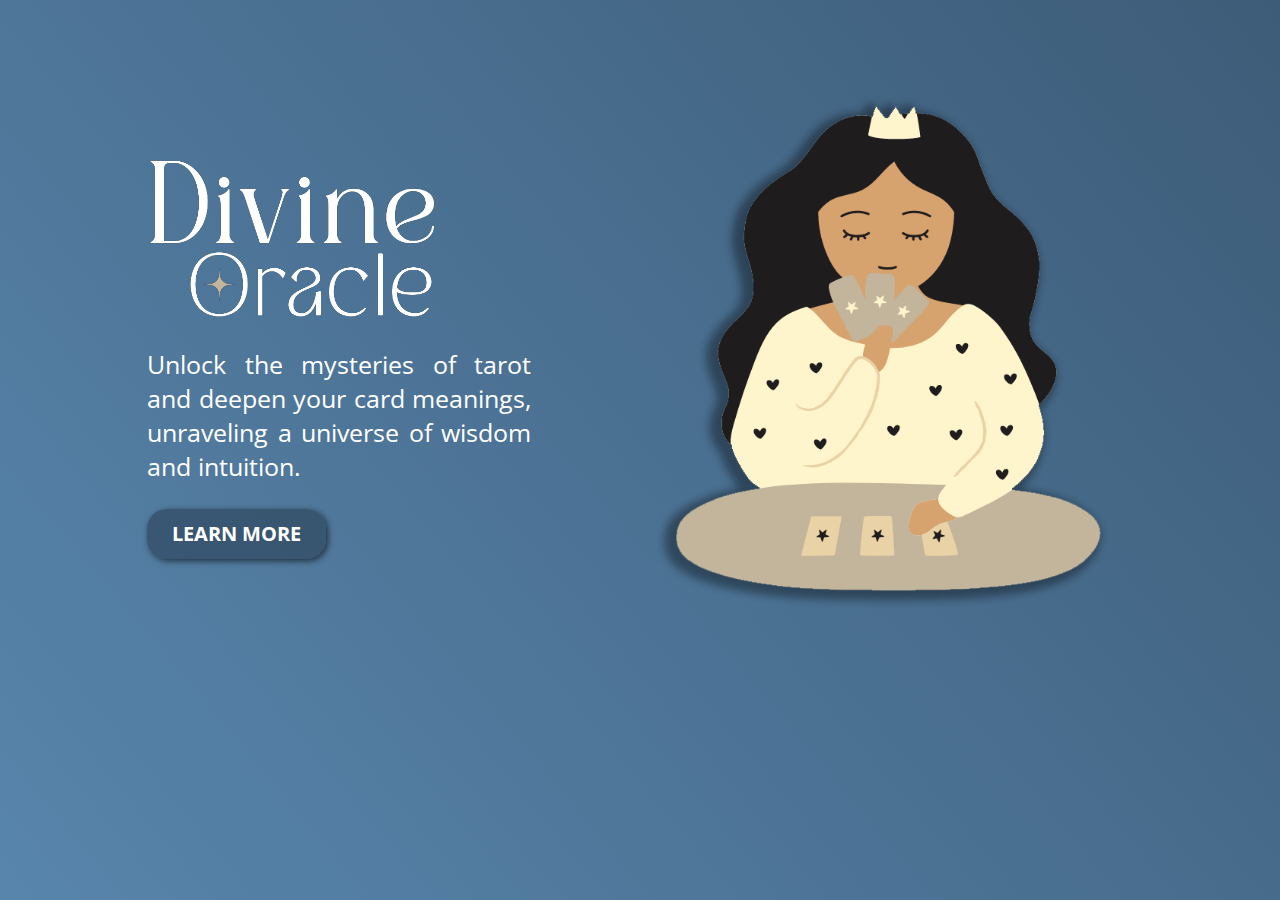
<file: index.html>
<!DOCTYPE html>
<html lang="en">
<head>
    <meta charset="UTF-8">
    <meta name="viewport" content="width=device-width, initial-scale=1.0">
    <title>Divine Oracle</title>
    <link rel="icon" href="./assets/icon-do.png" type="image/png" />
    <link rel="stylesheet" href="index.css" />
    <link href="https://fonts.googleapis.com/css2?family=Open+Sans:wght@300&display=swap" rel="stylesheet"/>
    
</head>
<body>
   <main>
    <section class="section-title">
        <img src="./assets/divine.png" alt="Divine Oracle" class="logo">
        <p>Unlock the mysteries of tarot and deepen  your card  meanings, unraveling a universe of wisdom and intuition. </p>
        <div class="button"><a href="cards.html"><button> LEARN MORE</button></a></div>
    </section>
    <figure>
        <img src="./assets/about.png" alt="Image splash screen"  class="girl">
    </figure>
   </main> 
</body>
</html>
</file>
<file: index.css>
* {
 margin: 0;
 padding: 0;   
}

body{
  background: linear-gradient(50deg, #5885AC, #3D5C78);
  background-color: #759abc;
  background-size: cover;
  background-repeat: no-repeat;
  background-position: center center;
  background-attachment: fixed;
}

main{
  display: flex;
  flex-direction: row;
  justify-content: center;
  align-items: center;
  margin-top: 5vw;

}

.section-title{
  margin-right: 3vw;
  width: 30vw;
}

.logo{
  width: 24vw;
  /* margin-left: 90px; */
}

p{
  font-size: 25px;
  color: white;
  text-align: justify;
  font-family: "Open sans";
  white-space: pre-line;
  margin-bottom: 2vw;
}

button{
  width: 14vw;
  height: 50px;
  font-size: 20px;
  border: none;
  outline: none;
  border-radius: 20px;
  color: white;
  background:rgba(51, 78, 103, 0.8);
  font-family: "Open sans";
  box-shadow: 2px 2px 6px rgba(0, 0, 0, 0.6);
  cursor: pointer;
  font-weight: bold;
}

.girl{
  width: 40vw;
  margin-left: 4vw;
  margin-top: 20px;

}
    
::-webkit-scrollbar {
  width: 1px;
}

@media screen and (max-width: 766px) {
  .girl{
    width: 70vw;
    margin: 0;
  }

  main{
    flex-direction: column-reverse;
    margin-top: 30px;
  }

  .section-title{
    margin-top: 0vw;
    display: flex;
    flex-direction: column;
    align-items: center;
  }

  .logo{
    width: 60vw;
  }

  p{
    font-size: 23px;
    color: white;
    font-family: "Open sans";
    width: 80vw;
  }

  button{
    width: 45vw;
    height: 55px;
    margin-top: 20px;
    margin-bottom: 20px;
  }
}

@media (min-width: 767px) and (max-width: 1023px) {
  .girl{
    width: 50vw;
    margin: 0;
  }

  main{
    flex-direction: column-reverse;
  }
  
  .section-title{
    margin-top: 0vw;
    display: flex;
    flex-direction: column;
    align-items: center;
  }

  .logo{
    width: 45vw;
  }

  p{
    width: 60vw;
    margin-bottom: 6vw;
  }

  button{
    width: 40vw;
    height: 75px;
  }
}
</file>
